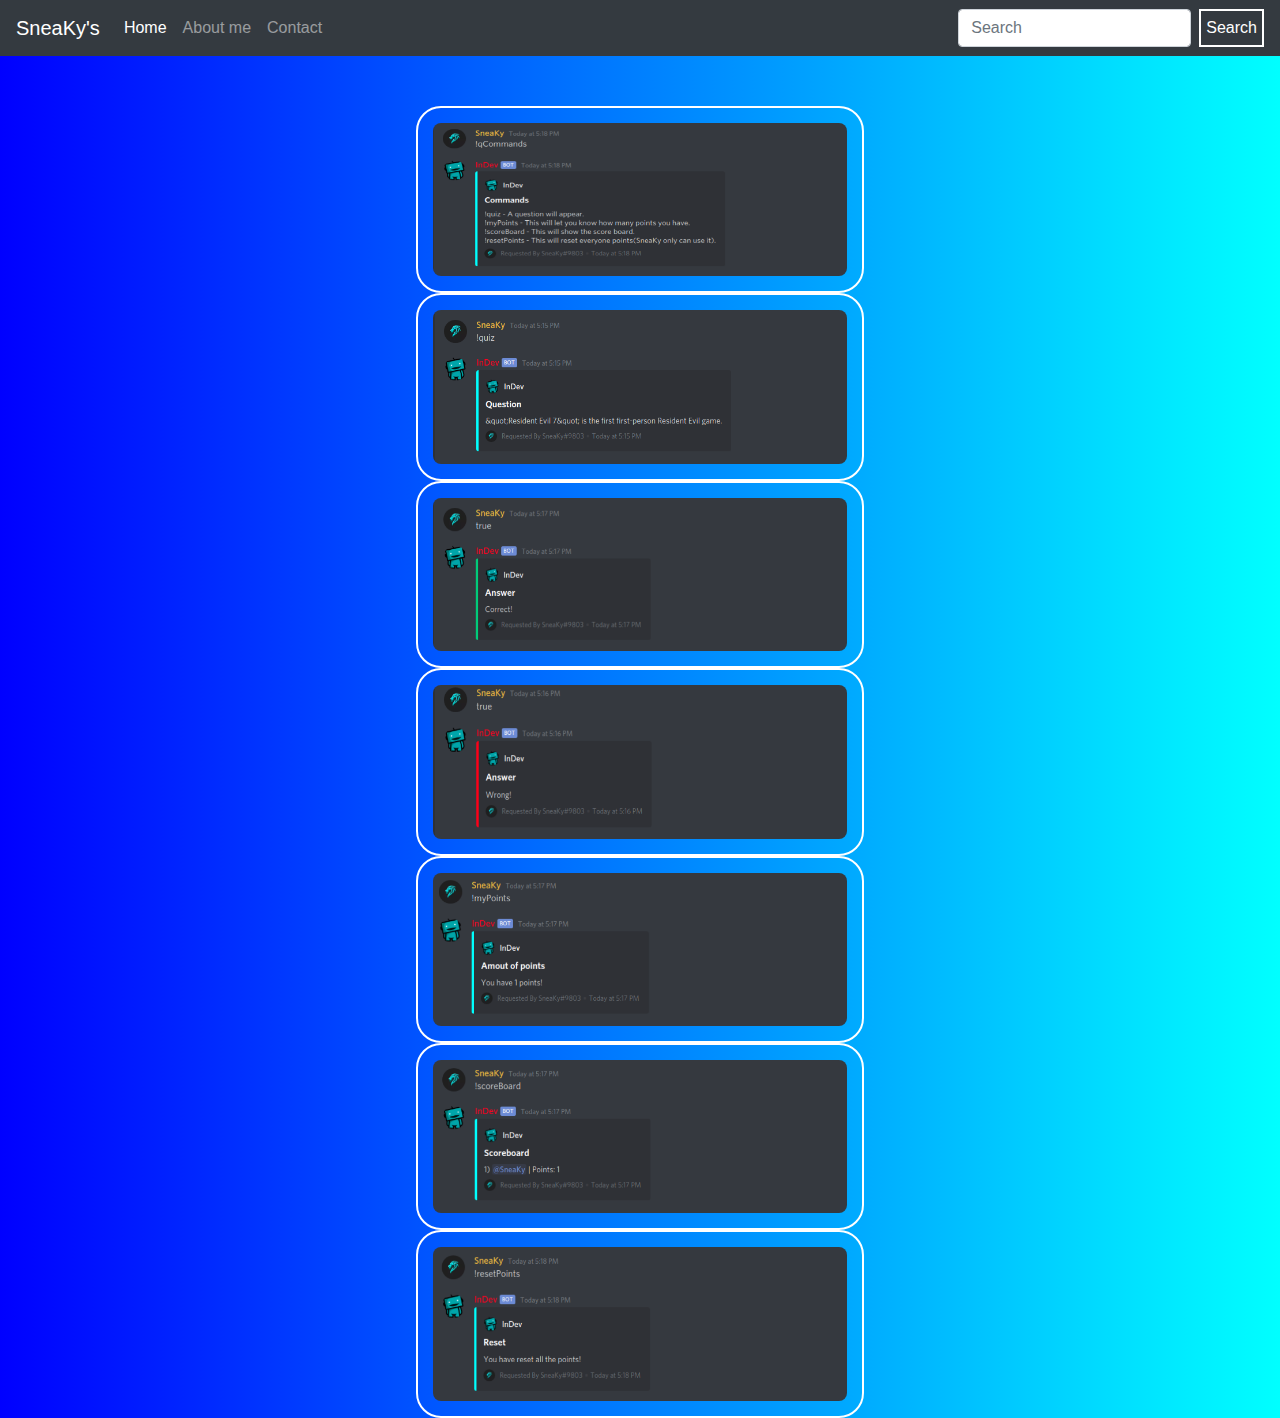
<file: index.html>
<!DOCTYPE html>
<html lang="fr">
  <head>
    <title>index.js</title>
    <meta charset="utf-8" />
    <script src="https://www.w3schools.com/lib/w3.js"></script>

    <link
      rel="stylesheet"
      href="https://stackpath.bootstrapcdn.com/bootstrap/4.4.1/css/bootstrap.min.css"
      integrity="sha384-Vkoo8x4CGsO3+Hhxv8T/Q5PaXtkKtu6ug5TOeNV6gBiFeWPGFN9MuhOf23Q9Ifjh"
      crossorigin="anonymous"
    />
    <script
      src="https://code.jquery.com/jquery-3.4.1.slim.min.js"
      integrity="sha384-J6qa4849blE2+poT4WnyKhv5vZF5SrPo0iEjwBvKU7imGFAV0wwj1yYfoRSJoZ+n"
      crossorigin="anonymous"
    ></script>
    <script
      src="https://cdn.jsdelivr.net/npm/popper.js@1.16.0/dist/umd/popper.min.js"
      integrity="sha384-Q6E9RHvbIyZFJoft+2mJbHaEWldlvI9IOYy5n3zV9zzTtmI3UksdQRVvoxMfooAo"
      crossorigin="anonymous"
    ></script>
    <script
      src="https://stackpath.bootstrapcdn.com/bootstrap/4.4.1/js/bootstrap.min.js"
      integrity="sha384-wfSDF2E50Y2D1uUdj0O3uMBJnjuUD4Ih7YwaYd1iqfktj0Uod8GCExl3Og8ifwB6"
      crossorigin="anonymous"
    ></script>

    <link rel="stylesheet" href="./css/index.css" />
    <link rel="stylesheet" href="./css/slideShow.css" />
  </head>
  <body>
    <nav class="navbar navbar-expand-lg navbar-dark bg-dark">
      <a class="navbar-brand" href="#">SneaKy's</a>
      <button
        class="navbar-toggler"
        type="button"
        data-toggle="collapse"
        data-target="#navbarSupportedContent"
        aria-controls="navbarSupportedContent"
        aria-expanded="false"
        aria-label="Toggle navigation"
      >
        <span class="navbar-toggler-icon"></span>
      </button>

      <div class="collapse navbar-collapse" id="navbarSupportedContent">
        <ul class="navbar-nav mr-auto">
          <li class="nav-item active">
            <a class="nav-link" href="./index.html"
              >Home <span class="sr-only">(current)</span></a
            >
          </li>
          <li class="nav-item">
            <a class="nav-link" href="#">About me</a>
          </li>
          <li class="nav-item">
            <a class="nav-link" href="./html/contact.html">Contact</a>
          </li>
        </ul>
        <form class="form-inline my-2 my-lg-0">
          <input
            class="form-control mr-sm-2"
            type="search"
            placeholder="Search"
            aria-label="Search"
            id="linkit"
          />
          <a href="" id="hp" onclick="searchit()">Search</a>
        </form>
      </div>
    </nav>

    <div id="images">
      <img class="images" src="./images/commands.png" alt="commands" />
      <img class="images" src="./images/!quiz.png" alt="quiz" />
      <img class="images" src="./images/true.png" alt="true" />
      <img class="images" src="./images/false.png" alt="false" />
      <img class="images" src="./images/myPoints.png" alt="myPoints" />
      <img class="images" src="./images/scoreBoard.png" alt="scoreBoard" />
      <img class="images" src="./images/resetPoints.png" alt="resetPoints" />
    </div>

    <script src="./js/slideShow.js"></script>
    <script src="./js/search.js"></script>
  </body>
</html>
</file>
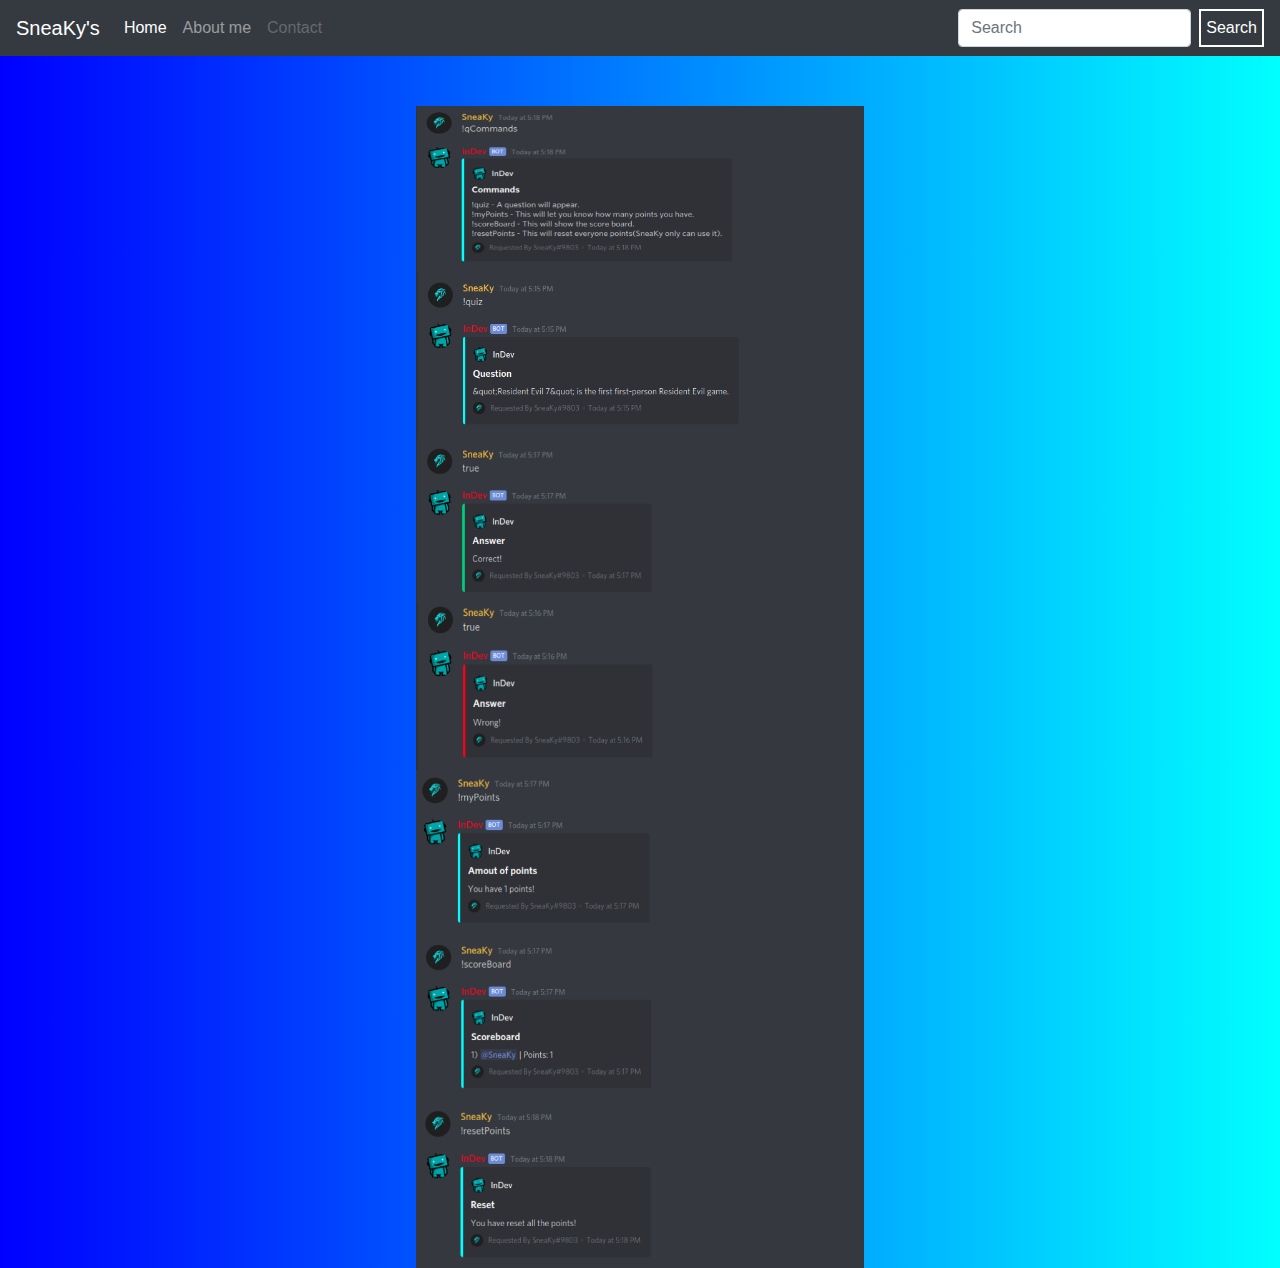
<file: html/index.html>
<!DOCTYPE html>
<html lang="fr">
<head>
    <title>index.js</title>
    <meta charset="utf-8">
    <script src="https://www.w3schools.com/lib/w3.js"></script>

    <link rel="stylesheet" href="https://stackpath.bootstrapcdn.com/bootstrap/4.4.1/css/bootstrap.min.css" integrity="sha384-Vkoo8x4CGsO3+Hhxv8T/Q5PaXtkKtu6ug5TOeNV6gBiFeWPGFN9MuhOf23Q9Ifjh" crossorigin="anonymous">
    <script src="https://code.jquery.com/jquery-3.4.1.slim.min.js" integrity="sha384-J6qa4849blE2+poT4WnyKhv5vZF5SrPo0iEjwBvKU7imGFAV0wwj1yYfoRSJoZ+n" crossorigin="anonymous"></script>
    <script src="https://cdn.jsdelivr.net/npm/popper.js@1.16.0/dist/umd/popper.min.js" integrity="sha384-Q6E9RHvbIyZFJoft+2mJbHaEWldlvI9IOYy5n3zV9zzTtmI3UksdQRVvoxMfooAo" crossorigin="anonymous"></script>
    <script src="https://stackpath.bootstrapcdn.com/bootstrap/4.4.1/js/bootstrap.min.js" integrity="sha384-wfSDF2E50Y2D1uUdj0O3uMBJnjuUD4Ih7YwaYd1iqfktj0Uod8GCExl3Og8ifwB6" crossorigin="anonymous"></script>

  
  <link rel="stylesheet" href="./css/index.css">
  <link rel="stylesheet" href="./css/slideShow.css">



</head>
<body>


  <nav class="navbar navbar-expand-lg navbar-dark bg-dark">
    <a class="navbar-brand" href="#">SneaKy's</a>
    <button class="navbar-toggler" type="button" data-toggle="collapse" data-target="#navbarSupportedContent" aria-controls="navbarSupportedContent" aria-expanded="false" aria-label="Toggle navigation">
      <span class="navbar-toggler-icon"></span>
    </button>
  
    <div class="collapse navbar-collapse" id="navbarSupportedContent">
      <ul class="navbar-nav mr-auto">
        <li class="nav-item active">
          <a class="nav-link" href="#">Home <span class="sr-only">(current)</span></a>
        </li>
        <li class="nav-item">
          <a class="nav-link" href="#">About me</a>
        </li>
        </li>
        <li class="nav-item">
          <a class="nav-link disabled" href="#">Contact</a>
        </li>
      </ul>
      <form class="form-inline my-2 my-lg-0">
        <input class="form-control mr-sm-2" type="search" placeholder="Search" aria-label="Search" id="linkit">
        <a href="" id="hp" onclick="searchit()">Search</a>
      </form>
    </div>
  </nav>

 

  

  <div id="images">
    <img class="images" src="./images/commands3.png" width="100%">
    <img class="images" src="./images/!quiz3.png" width="100%">
    <img class="images" src="./images/true3.png" width="100%">
    <img class="images" src="./images/false3.png" width="100%">
    <img class="images" src="./images/myPoints3.png" width="100%">
    <img class="images" src="./images/scoreBoard3.png" width="100%">
    <img class="images" src="./images/resetPoints3.png" width="100%">
  </div>



   
<script src="./js/slideShow.js"></script>
<script src="./js/search.js"></script>


</body>

</html>
</file>
<file: css/index.css>
nav {
  margin-bottom: 50px;
}

body {
  background-image: linear-gradient(to right, blue, cyan);
  background-size: cover;
}

#hp {
  border: 2px solid white;
  color: white;
  padding: 5px;
}

#images img {
  border: 2px solid white;
  padding: 15px;
  border-radius: 25px;
  width: 100%;
}
</file>
<file: css/slideShow.css>
#images img {
  width: 35%;
  display: block;
  margin-left: auto;
  margin-right: auto;
}
</file>
<file: html/css/index.css>
nav {
    margin-bottom: 50px;
}

body {
    background-image: linear-gradient(to right, blue, cyan);
    background-size: cover;
}

#hp {
    border: 2px solid white;
    color: white;
    padding: 5px;
}
</file>
<file: html/css/slideShow.css>
#images img {
    width: 35%;
    display: block;
    margin-left: auto;
    margin-right: auto;
}
</file>
